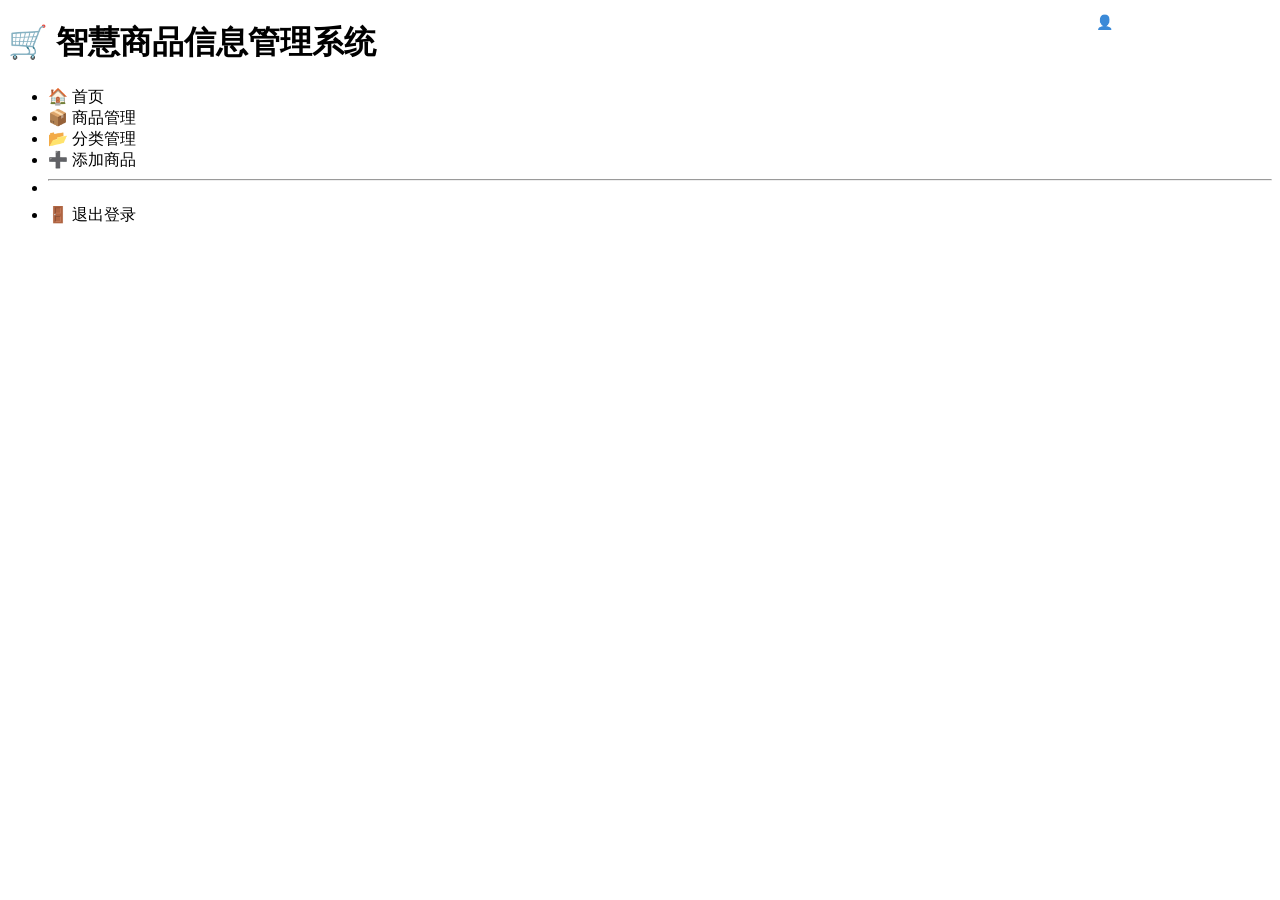
<file: keshe/target/classes/templates/Index.html>
<!DOCTYPE html>
<html xmlns:th="http://www.thymeleaf.org"
      xmlns:sec="http://www.thymeleaf.org/extras/spring-security">
<head>
    <meta charset="UTF-8">
    <title>智慧商品信息管理系统</title>
    <link rel="stylesheet" th:href="@{/css/style.css}">
</head>
<body>
<header class="top-bar">
    <h1>🛒 智慧商品信息管理系统</h1>
    <div style="position:absolute; right:24px; top:14px; color:rgba(255,255,255,0.85); font-size:14px;">
        👤 <span sec:authentication="name">admin</span>
        <span sec:authorize="hasRole('admin')" style="margin-left:6px;background:rgba(255,255,255,0.2);padding:2px 8px;border-radius:10px;font-size:12px;">管理员</span>
        <a th:href="@{/logout}" style="color:#fff;margin-left:12px;text-decoration:none;">退出</a>
    </div>
</header>
<div class="main-container">
    <nav class="sidebar">
        <ul>
            <li><a th:href="@{/}" target="contentFrame" class="active">🏠 首页</a></li>
            <li><a th:href="@{/product/list}" target="contentFrame">📦 商品管理</a></li>
            <!-- 仅管理员可见 -->
            <li sec:authorize="hasRole('admin')">
                <a th:href="@{/category/list}" target="contentFrame">📂 分类管理</a>
            </li>
            <li sec:authorize="hasRole('admin')">
                <a th:href="@{/product/add}" target="contentFrame">➕ 添加商品</a>
            </li>
            <li><hr></li>
            <li><a th:href="@{/logout}">🚪 退出登录</a></li>
        </ul>
    </nav>
    <main class="content">
        <iframe name="contentFrame" th:src="@{/welcome}" frameborder="0" class="content-frame"></iframe>
    </main>
</div>
</body>
</html>
</file>
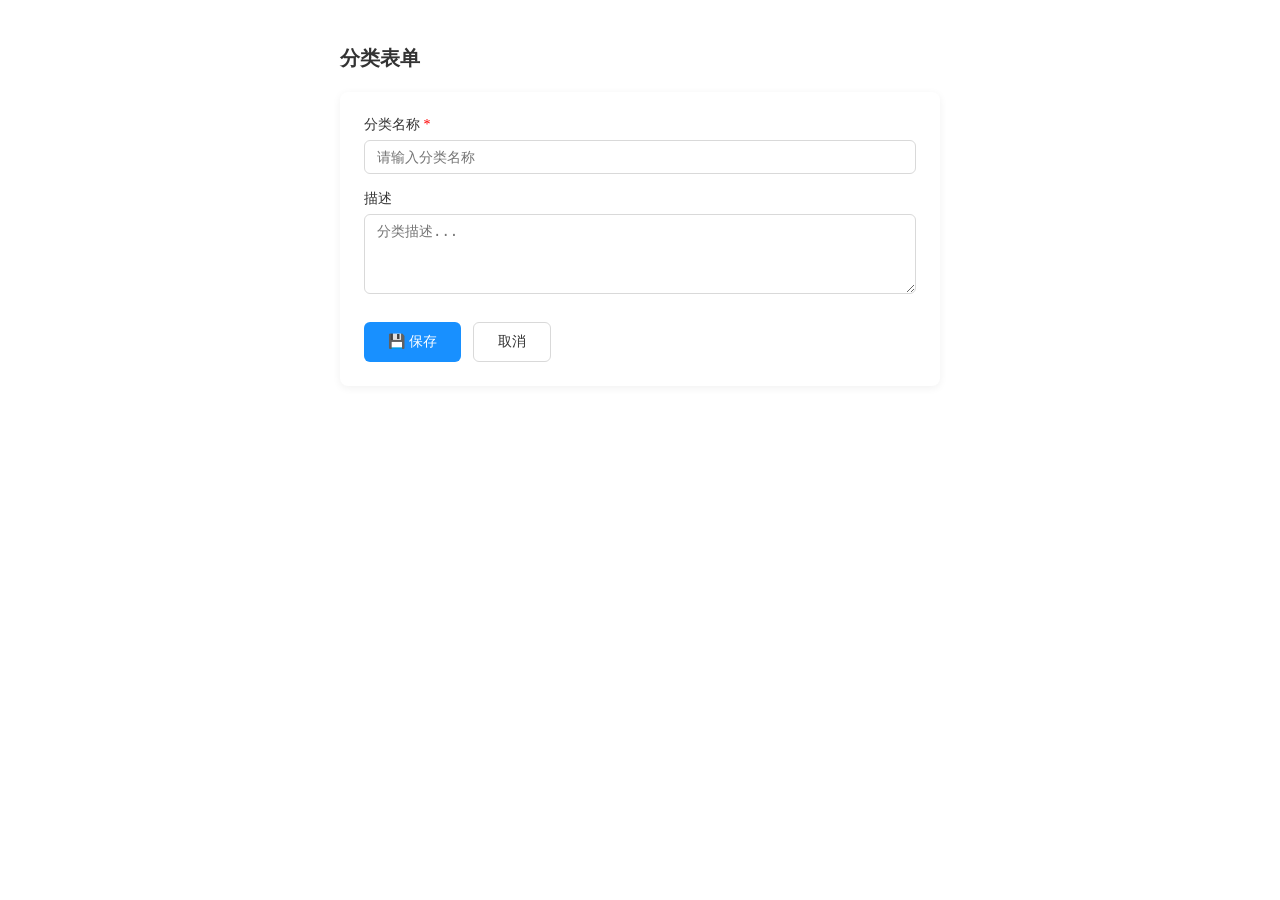
<file: keshe/target/classes/templates/CategoryForm.html>
<!DOCTYPE html>
<html xmlns:th="http://www.thymeleaf.org">
<head>
    <meta charset="UTF-8">
    <title th:text="${category.id == null} ? '添加分类' : '编辑分类'">分类表单</title>
    <link rel="stylesheet" th:href="@{/css/style.css}">
    <style>
        .form-container { padding: 20px 30px; max-width: 600px; margin: 0 auto; }
        .form-container h2 { color: #333; font-size: 20px; margin-bottom: 20px; }
        .form-card { background: #fff; padding: 24px; border-radius: 8px; box-shadow: 0 2px 8px rgba(0,0,0,0.06); }
        .form-group { margin-bottom: 16px; }
        .form-group label { display: block; font-size: 14px; color: #333; margin-bottom: 6px; font-weight: 500; }
        .form-group input, .form-group textarea { width: 100%; padding: 8px 12px; border: 1px solid #d9d9d9; border-radius: 6px; font-size: 14px; box-sizing: border-box; }
        .form-group textarea { resize: vertical; min-height: 80px; }
        .btn-row { display: flex; gap: 12px; margin-top: 24px; }
        .btn { padding: 10px 24px; border: none; border-radius: 6px; font-size: 14px; cursor: pointer; text-decoration: none; display: inline-block; }
        .btn-primary { background: #1890ff; color: #fff; }
        .btn-default { background: #fff; color: #333; border: 1px solid #d9d9d9; }
    </style>
</head>
<body>
<div class="form-container">
    <h2 th:text="${category.id == null} ? '添加分类' : '编辑分类'">分类表单</h2>
    <form class="form-card" method="post" th:action="${formAction}">
        <div class="form-group">
            <label>分类名称 <span style="color:red">*</span></label>
            <input type="text" name="name" th:value="${category.name}" required placeholder="请输入分类名称">
        </div>
        <div class="form-group">
            <label>描述</label>
            <textarea name="descp" th:text="${category.descp}" placeholder="分类描述..."></textarea>
        </div>
        <div class="btn-row">
            <button type="submit" class="btn btn-primary">💾 保存</button>
            <a th:href="@{/category/list}" class="btn btn-default">取消</a>
        </div>
    </form>
</div>
</body>
</html>
</file>
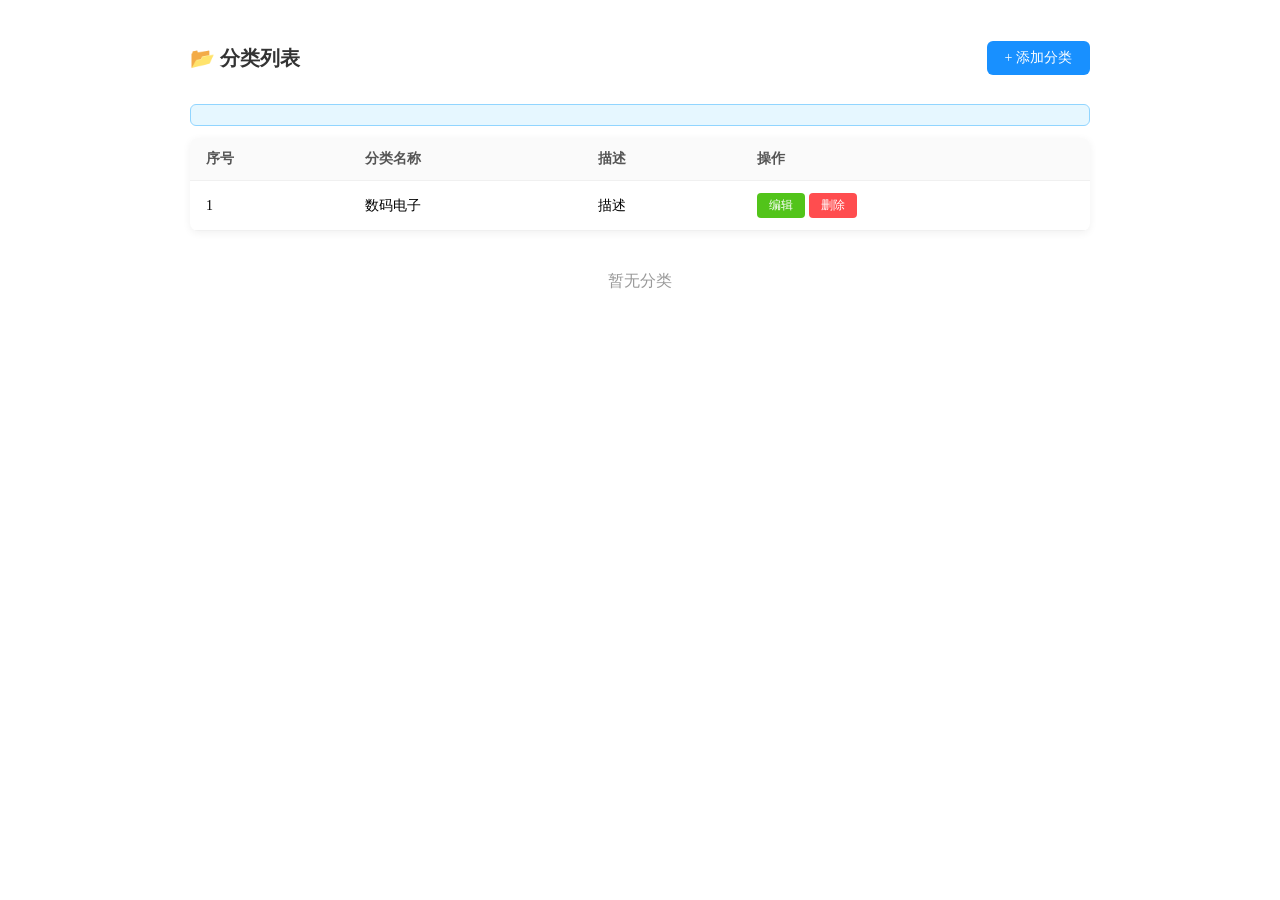
<file: keshe/target/classes/templates/CategoryList.html>
<!DOCTYPE html>
<html xmlns:th="http://www.thymeleaf.org">
<head>
    <meta charset="UTF-8">
    <title>分类管理</title>
    <link rel="stylesheet" th:href="@{/css/style.css}">
    <style>
        .table-container { padding: 20px 30px; max-width: 900px; margin: 0 auto; }
        .table-header { display: flex; justify-content: space-between; align-items: center; margin-bottom: 16px; }
        .table-header h2 { color: #333; font-size: 20px; }
        .btn { padding: 8px 18px; border: none; border-radius: 6px; font-size: 14px; cursor: pointer; text-decoration: none; display: inline-block; }
        .btn-primary { background: #1890ff; color: #fff; }
        .btn-sm { padding: 4px 12px; font-size: 12px; border-radius: 4px; text-decoration: none; display: inline-block; }
        .btn-edit { background: #52c41a; color: #fff; }
        .btn-del { background: #ff4d4f; color: #fff; }
        .msg-tip { background: #e6f7ff; border: 1px solid #91d5ff; color: #1890ff; padding: 10px 16px; border-radius: 6px; margin-bottom: 12px; font-size: 14px; }
        table { width: 100%; border-collapse: collapse; background: #fff; border-radius: 8px; overflow: hidden; box-shadow: 0 2px 8px rgba(0,0,0,0.06); }
        th, td { padding: 12px 16px; text-align: left; border-bottom: 1px solid #f0f0f0; font-size: 14px; }
        th { background: #fafafa; color: #555; font-weight: 600; }
        tr:hover td { background: #f5f9ff; }
    </style>
</head>
<body>
<div class="table-container">
    <div class="table-header">
        <h2>📂 分类列表</h2>
        <a th:href="@{/category/add}" class="btn btn-primary">+ 添加分类</a>
    </div>
    <div th:if="${msg}" class="msg-tip" th:text="${msg}"></div>
    <table th:if="${categories != null and not categories.isEmpty()}">
        <thead>
            <tr><th>序号</th><th>分类名称</th><th>描述</th><th>操作</th></tr>
        </thead>
        <tbody>
            <tr th:each="c, iterStat : ${categories}">
                <td th:text="${iterStat.count}">1</td>
                <td th:text="${c.name}">数码电子</td>
                <td th:text="${c.descp}">描述</td>
                <td>
                    <a th:href="@{/category/edit/{id}(id=${c.id})}" class="btn btn-sm btn-edit">编辑</a>
                    <a th:href="@{/category/delete/{id}(id=${c.id})}" class="btn btn-sm btn-del"
                       onclick="return confirm('确定删除分类「'+this.getAttribute('data-name')+'」吗？')"
                       th:attr="data-name=${c.name}">删除</a>
                </td>
            </tr>
        </tbody>
    </table>
    <div th:unless="${categories != null and not categories.isEmpty()}" style="text-align:center;padding:40px;color:#999;">暂无分类</div>
</div>
</body>
</html>
</file>
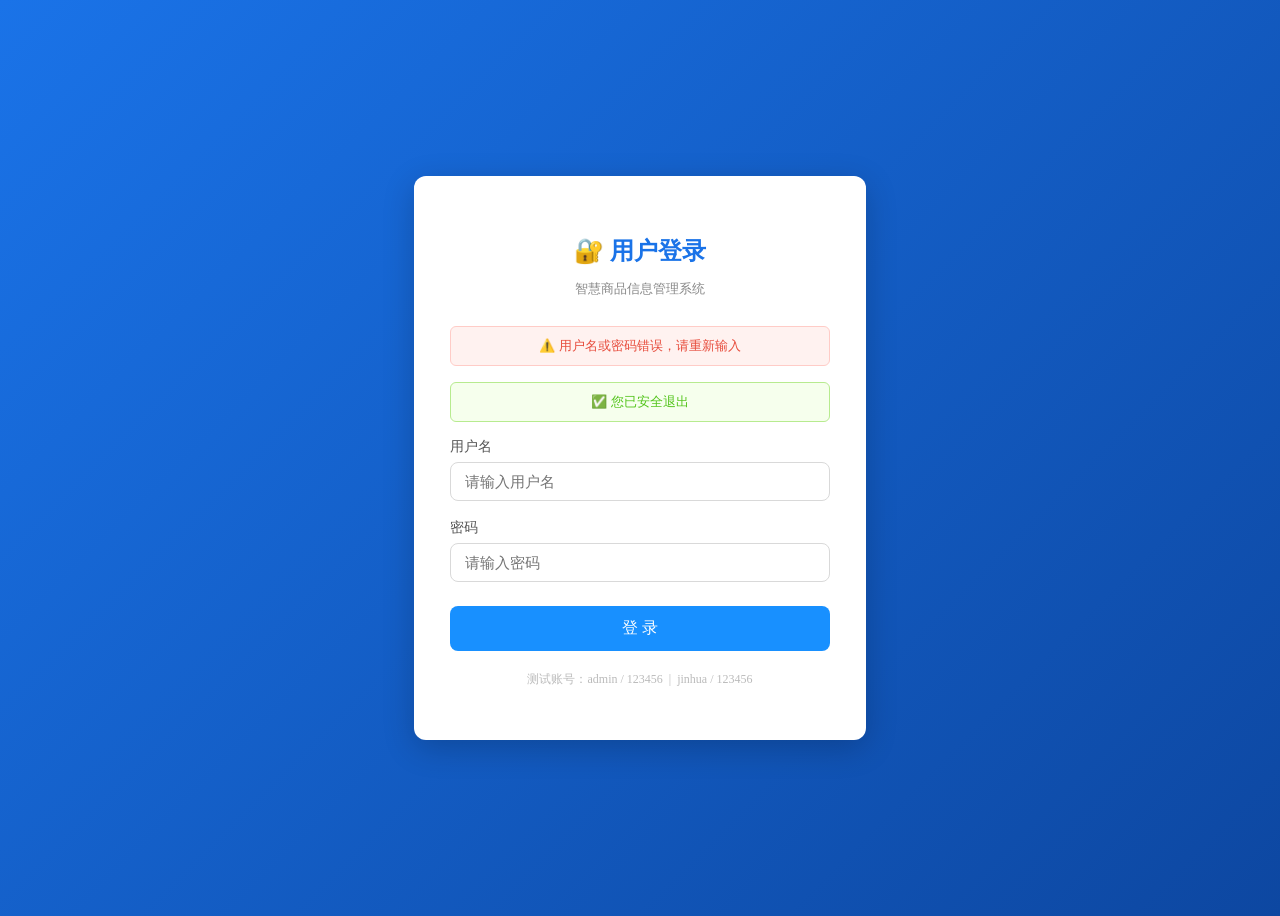
<file: keshe/target/classes/templates/Login.html>
<!DOCTYPE html>
<html xmlns:th="http://www.thymeleaf.org">
<head>
    <meta charset="UTF-8">
    <title>登录 - 智慧商品信息管理系统</title>
    <link rel="stylesheet" th:href="@{/css/style.css}">
    <style>
        .login-page {
            display: flex;
            justify-content: center;
            align-items: center;
            height: 100vh;
            background: linear-gradient(135deg, #1a73e8, #0d47a1);
        }
        .login-box {
            background: #fff;
            padding: 40px 36px;
            border-radius: 12px;
            box-shadow: 0 8px 32px rgba(0,0,0,0.2);
            width: 380px;
            text-align: center;
        }
        .login-box h2 {
            margin-bottom: 8px;
            color: #1a73e8;
            font-size: 24px;
        }
        .login-box .subtitle {
            color: #888;
            font-size: 13px;
            margin-bottom: 28px;
        }
        .form-group {
            margin-bottom: 18px;
            text-align: left;
        }
        .form-group label {
            display: block;
            margin-bottom: 6px;
            color: #555;
            font-size: 14px;
        }
        .form-group input {
            width: 100%;
            padding: 10px 14px;
            border: 1px solid #d9d9d9;
            border-radius: 8px;
            font-size: 15px;
            transition: border-color 0.2s;
            box-sizing: border-box;
        }
        .form-group input:focus {
            outline: none;
            border-color: #1890ff;
            box-shadow: 0 0 0 2px rgba(24,144,255,0.2);
        }
        .btn-login {
            width: 100%;
            padding: 12px;
            background: #1890ff;
            color: #fff;
            border: none;
            border-radius: 8px;
            font-size: 16px;
            cursor: pointer;
            transition: background 0.2s;
            margin-top: 6px;
        }
        .btn-login:hover {
            background: #40a9ff;
        }
        .error-msg {
            background: #fff2f0;
            color: #e74c3c;
            padding: 10px;
            border-radius: 6px;
            font-size: 13px;
            margin-bottom: 16px;
            border: 1px solid #ffccc7;
        }
        .hint {
            margin-top: 20px;
            color: #bbb;
            font-size: 12px;
        }
    </style>
</head>
<body class="login-page">
<div class="login-box">
    <h2>🔐 用户登录</h2>
    <p class="subtitle">智慧商品信息管理系统</p>

    <!-- 登录失败提示 -->
    <div th:if="${param.error}" class="error-msg">
        ⚠️ 用户名或密码错误，请重新输入
    </div>
    <!-- 退出成功提示 -->
    <div th:if="${param.logout}" class="error-msg" style="background:#f6ffed;color:#52c41a;border-color:#b7eb8f;">
        ✅ 您已安全退出
    </div>

    <form th:action="@{/login}" method="post">
                        <div class="form-group">
            <label>用户名</label>
            <input type="text" name="username" placeholder="请输入用户名" required>
        </div>
        <div class="form-group">
            <label>密码</label>
            <input type="password" name="password" placeholder="请输入密码" required>
        </div>
        <button type="submit" class="btn-login">登 录</button>
    </form>
    <p class="hint">测试账号：admin / 123456 &nbsp;|&nbsp; jinhua / 123456</p>
</div>
</body>
</html>
</file>
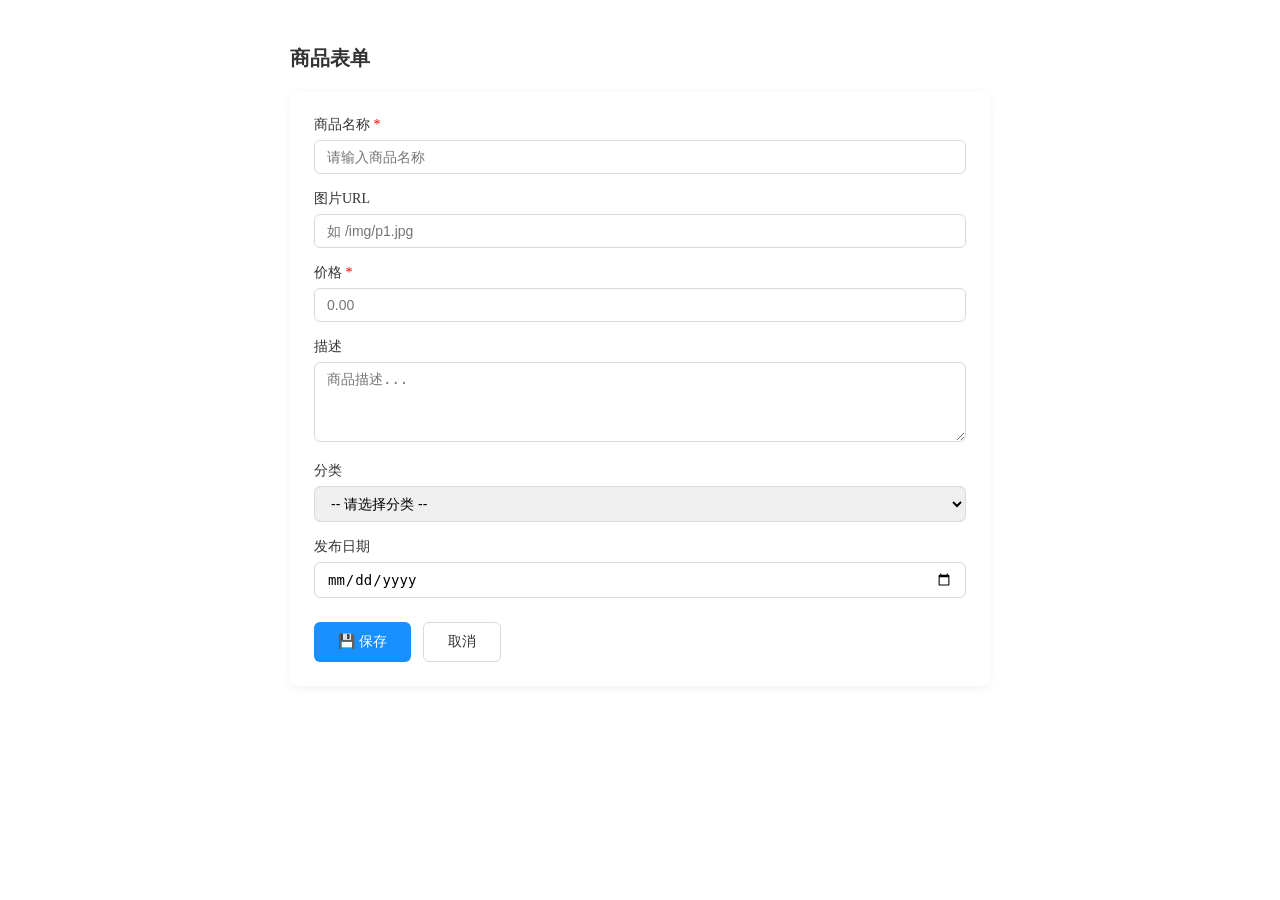
<file: keshe/target/classes/templates/ProductForm.html>
<!DOCTYPE html>
<html xmlns:th="http://www.thymeleaf.org">
<head>
    <meta charset="UTF-8">
    <title th:text="${product.id == null} ? '添加商品' : '编辑商品'">商品表单</title>
    <link rel="stylesheet" th:href="@{/css/style.css}">
    <style>
        .form-container { padding: 20px 30px; max-width: 700px; margin: 0 auto; }
        .form-container h2 { color: #333; font-size: 20px; margin-bottom: 20px; }
        .form-card { background: #fff; padding: 24px; border-radius: 8px; box-shadow: 0 2px 8px rgba(0,0,0,0.06); }
        .form-group { margin-bottom: 16px; }
        .form-group label { display: block; font-size: 14px; color: #333; margin-bottom: 6px; font-weight: 500; }
        .form-group input, .form-group select, .form-group textarea { width: 100%; padding: 8px 12px; border: 1px solid #d9d9d9; border-radius: 6px; font-size: 14px; box-sizing: border-box; }
        .form-group textarea { resize: vertical; min-height: 80px; }
        .btn-row { display: flex; gap: 12px; margin-top: 24px; }
        .btn { padding: 10px 24px; border: none; border-radius: 6px; font-size: 14px; cursor: pointer; text-decoration: none; display: inline-block; }
        .btn-primary { background: #1890ff; color: #fff; }
        .btn-default { background: #fff; color: #333; border: 1px solid #d9d9d9; }
    </style>
</head>
<body>
<div class="form-container">
    <h2 th:text="${product.id == null} ? '添加商品' : '编辑商品'">商品表单</h2>
    <form class="form-card" method="post" th:action="${formAction}">
        <div class="form-group">
            <label>商品名称 <span style="color:red">*</span></label>
            <input type="text" name="name" th:value="${product.name}" required placeholder="请输入商品名称">
        </div>
        <div class="form-group">
            <label>图片URL</label>
            <input type="text" name="photoUrl" th:value="${product.photoUrl}" placeholder="如 /img/p1.jpg">
        </div>
        <div class="form-group">
            <label>价格 <span style="color:red">*</span></label>
            <input type="number" name="price" th:value="${product.price}" step="0.01" required placeholder="0.00">
        </div>
        <div class="form-group">
            <label>描述</label>
            <textarea name="descp" th:text="${product.descp}" placeholder="商品描述..."></textarea>
        </div>
        <div class="form-group">
            <label>分类</label>
            <select name="catId">
                <option value="">-- 请选择分类 --</option>
                <option th:each="c : ${categories}" th:value="${c.id}"
                        th:text="${c.name}"
                        th:selected="${product.catId == c.id}">分类</option>
            </select>
        </div>
        <div class="form-group">
            <label>发布日期</label>
            <input type="date" name="releaseDate"
                   th:value="${product.releaseDate != null ? #temporals.format(product.releaseDate, 'yyyy-MM-dd') : ''}">
        </div>
        <div class="btn-row">
            <button type="submit" class="btn btn-primary">💾 保存</button>
            <a th:href="@{/product/list}" class="btn btn-default">取消</a>
        </div>
    </form>
</div>
</body>
</html>
</file>
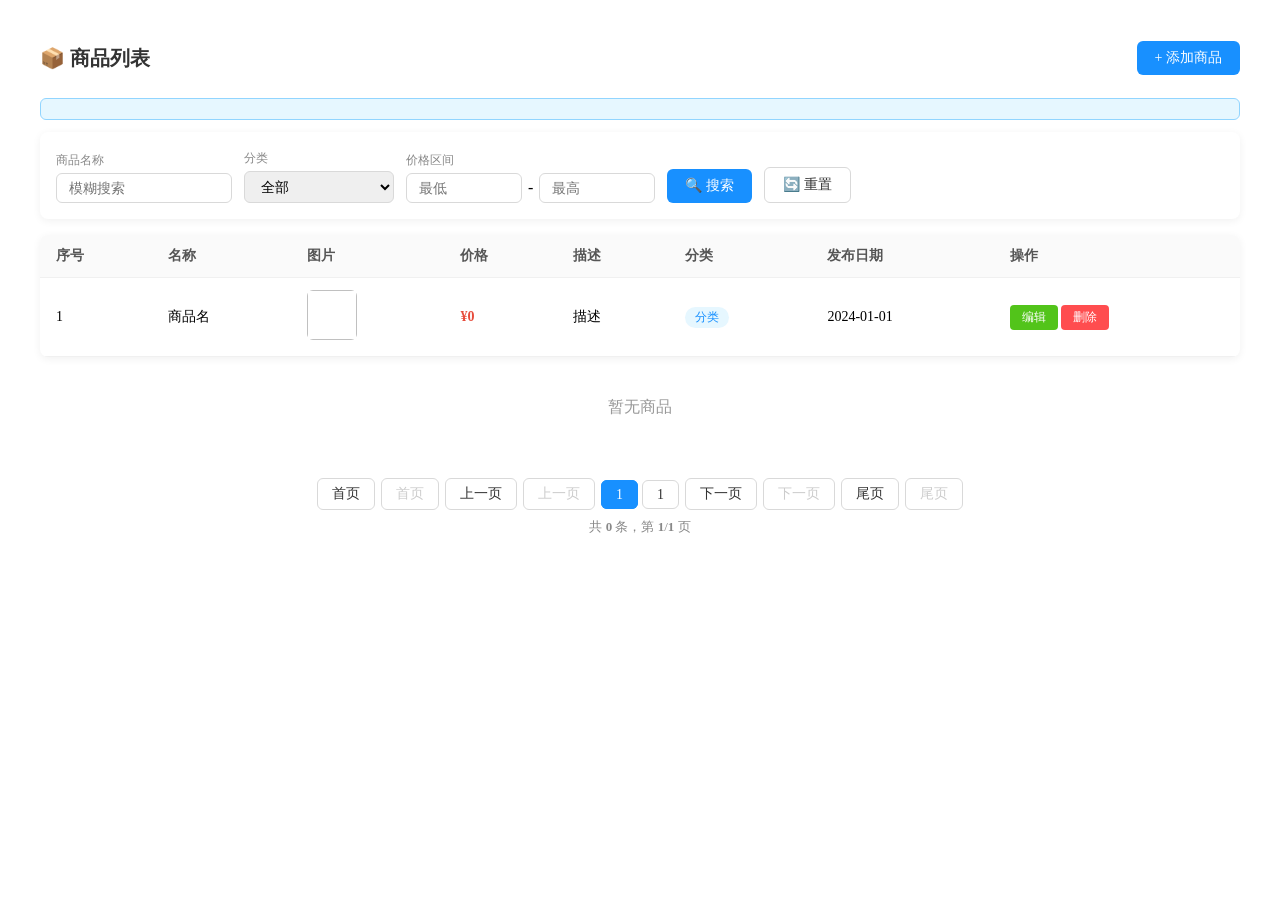
<file: keshe/target/classes/templates/ProductList.html>
<!DOCTYPE html>
<html xmlns:th="http://www.thymeleaf.org">
<head>
    <meta charset="UTF-8">
    <title>商品管理</title>
    <link rel="stylesheet" th:href="@{/css/style.css}">
    <style>
        .table-container { padding: 20px 30px; max-width: 1200px; margin: 0 auto; }
        .table-header { display: flex; justify-content: space-between; align-items: center; margin-bottom: 10px; }
        .table-header h2 { color: #333; font-size: 20px; }
        .btn { padding: 8px 18px; border: none; border-radius: 6px; font-size: 14px; cursor: pointer; text-decoration: none; display: inline-block; }
        .btn-primary { background: #1890ff; color: #fff; }
        .btn-default { background: #fff; color: #333; border: 1px solid #d9d9d9; }
        .search-bar { background: #fff; padding: 16px; border-radius: 8px; margin-bottom: 16px; box-shadow: 0 2px 8px rgba(0,0,0,0.06); display: flex; gap: 12px; flex-wrap: wrap; align-items: flex-end; }
        .search-item { display: flex; flex-direction: column; gap: 4px; }
        .search-item label { font-size: 12px; color: #888; }
        .search-item input, .search-item select { padding: 6px 12px; border: 1px solid #d9d9d9; border-radius: 6px; font-size: 14px; width: 150px; }
        .price-range { display: flex; align-items: center; gap: 6px; }
        .price-range input { width: 90px; }
        table { width: 100%; border-collapse: collapse; background: #fff; border-radius: 8px; overflow: hidden; box-shadow: 0 2px 8px rgba(0,0,0,0.06); }
        th, td { padding: 12px 16px; text-align: left; border-bottom: 1px solid #f0f0f0; font-size: 14px; }
        th { background: #fafafa; color: #555; font-weight: 600; }
        tr:hover td { background: #f5f9ff; }
        .price { color: #e74c3c; font-weight: 600; }
        .cat-tag { display: inline-block; padding: 2px 10px; background: #e6f7ff; color: #1890ff; border-radius: 12px; font-size: 12px; }
        .pagination { display: flex; justify-content: center; align-items: center; gap: 6px; margin-top: 20px; }
        .pagination a, .pagination span { padding: 6px 14px; border: 1px solid #d9d9d9; border-radius: 6px; font-size: 14px; text-decoration: none; color: #333; background: #fff; }
        .pagination a:hover { border-color: #1890ff; color: #1890ff; }
        .pagination .current { background: #1890ff; color: #fff; border-color: #1890ff; }
        .pagination .disabled { color: #ccc; cursor: not-allowed; }
        .page-info { text-align: center; color: #888; font-size: 13px; margin-top: 8px; }
        .btn-sm { padding: 4px 12px; font-size: 12px; border-radius: 4px; }
        .btn-edit { background: #52c41a; color: #fff; }
        .btn-del { background: #ff4d4f; color: #fff; }
        .msg-tip { background: #e6f7ff; border: 1px solid #91d5ff; color: #1890ff; padding: 10px 16px; border-radius: 6px; margin-bottom: 12px; font-size: 14px; }
    </style>
</head>
<body>
<div class="table-container">
    <div class="table-header">
        <h2>📦 商品列表</h2>
        <a th:href="@{/product/add}" class="btn btn-primary">+ 添加商品</a>
    </div>
    <div th:if="${msg}" class="msg-tip" th:text="${msg}"></div>
    <form class="search-bar" th:action="@{/product/list}" method="get">
        <div class="search-item">
            <label>商品名称</label>
            <input type="text" name="name" th:value="${name}" placeholder="模糊搜索">
        </div>
        <div class="search-item">
            <label>分类</label>
            <select name="catId">
                <option value="">全部</option>
                <option th:each="c : ${categories}" th:value="${c.id}" th:text="${c.name}">分类</option>
            </select>
        </div>
        <div class="search-item">
            <label>价格区间</label>
            <div class="price-range">
                <input type="number" name="minPrice" th:value="${minPrice}" placeholder="最低" step="0.01">
                <span>-</span>
                <input type="number" name="maxPrice" th:value="${maxPrice}" placeholder="最高" step="0.01">
            </div>
        </div>
        <div class="search-item">
            <label>&nbsp;</label>
            <button type="submit" class="btn btn-primary">🔍 搜索</button>
        </div>
        <div class="search-item">
            <label>&nbsp;</label>
            <a th:href="@{/product/list}" class="btn btn-default">🔄 重置</a>
        </div>
    </form>
    <table th:if="${pageInfo.list != null and not pageInfo.list.isEmpty()}">
        <thead>
            <tr><th>序号</th><th>名称</th><th>图片</th><th>价格</th><th>描述</th><th>分类</th><th>发布日期</th><th>操作</th></tr>
        </thead>
        <tbody>
            <tr th:each="p, iterStat : ${pageInfo.list}">
                <td th:text="${(pageInfo.pageNum - 1) * pageInfo.pageSize + iterStat.count}">1</td>
                <td th:text="${p.name}">商品名</td>
                <td><img th:src="${p.photoUrl}" style="width:50px;height:50px;object-fit:cover;border-radius:6px;"></td>
                <td class="price" th:text="'¥' + ${#numbers.formatDecimal(p.price, 1, 2)}">¥0</td>
                <td th:text="${p.descp}">描述</td>
                <td><span class="cat-tag" th:text="${p.categoryName}">分类</span></td>
                <td th:text="${#temporals.format(p.releaseDate, 'yyyy-MM-dd')}">2024-01-01</td>
                <td>
                    <a th:href="@{/product/edit/{id}(id=${p.id})}" class="btn btn-sm btn-edit">编辑</a>
                    <a th:href="@{/product/delete/{id}(id=${p.id})}" class="btn btn-sm btn-del"
                       onclick="return confirm('确定删除商品「'+this.getAttribute('data-name')+'」吗？')"
                       th:attr="data-name=${p.name}">删除</a>
                </td>
            </tr>
        </tbody>
    </table>
    <div th:unless="${pageInfo.list != null and not pageInfo.list.isEmpty()}" style="text-align:center;padding:40px;color:#999;">暂无商品</div>
    <div th:if="${pageInfo.pages > 1}">
        <div class="pagination">
            <a th:if="${pageInfo.pageNum > 1}" th:href="@{/product/list(pageNum=1,name=${name},catId=${catId},minPrice=${minPrice},maxPrice=${maxPrice})}">首页</a>
            <span th:unless="${pageInfo.pageNum > 1}" class="disabled">首页</span>
            <a th:if="${pageInfo.pageNum > 1}" th:href="@{/product/list(pageNum=${pageInfo.pageNum - 1},name=${name},catId=${catId},minPrice=${minPrice},maxPrice=${maxPrice})}">上一页</a>
            <span th:unless="${pageInfo.pageNum > 1}" class="disabled">上一页</span>
            <th:block th:each="i : ${#numbers.sequence(1, pageInfo.pages)}">
                <span th:if="${i == pageInfo.pageNum}" class="current" th:text="${i}">1</span>
                <a th:unless="${i == pageInfo.pageNum}" th:href="@{/product/list(pageNum=${i},name=${name},catId=${catId},minPrice=${minPrice},maxPrice=${maxPrice})}" th:text="${i}">1</a>
            </th:block>
            <a th:if="${pageInfo.pageNum < pageInfo.pages}" th:href="@{/product/list(pageNum=${pageInfo.pageNum + 1},name=${name},catId=${catId},minPrice=${minPrice},maxPrice=${maxPrice})}">下一页</a>
            <span th:unless="${pageInfo.pageNum < pageInfo.pages}" class="disabled">下一页</span>
            <a th:if="${pageInfo.pageNum < pageInfo.pages}" th:href="@{/product/list(pageNum=${pageInfo.pages},name=${name},catId=${catId},minPrice=${minPrice},maxPrice=${maxPrice})}">尾页</a>
            <span th:unless="${pageInfo.pageNum < pageInfo.pages}" class="disabled">尾页</span>
        </div>
        <p class="page-info">共 <strong th:text="${pageInfo.total}">0</strong> 条，第 <strong th:text="${pageInfo.pageNum}">1</strong>/<strong th:text="${pageInfo.pages}">1</strong> 页</p>
    </div>
</div>
</body>
</html>
</file>
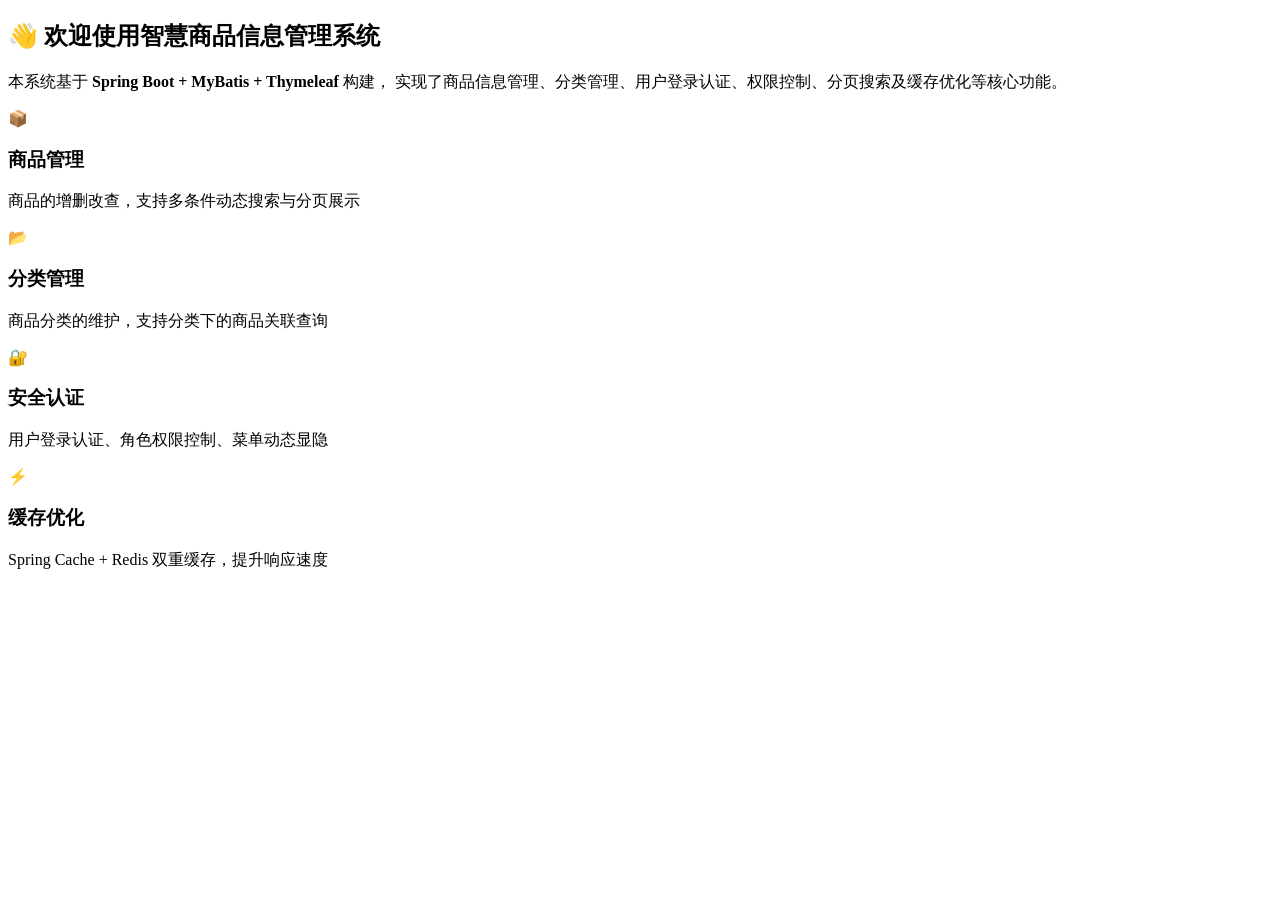
<file: keshe/target/classes/templates/Welcome.html>
<!DOCTYPE html>
<html xmlns:th="http://www.thymeleaf.org">
<head>
    <meta charset="UTF-8">
    <title>欢迎</title>
    <link rel="stylesheet" th:href="@{/css/style.css}">
</head>
<body class="welcome-page">
<div class="welcome-container">
    <h2>👋 欢迎使用智慧商品信息管理系统</h2>
    <p class="welcome-desc">
        本系统基于 <strong>Spring Boot + MyBatis + Thymeleaf</strong> 构建，
        实现了商品信息管理、分类管理、用户登录认证、权限控制、分页搜索及缓存优化等核心功能。
    </p>
    <div class="feature-grid">
        <div class="feature-card">
            <span class="icon">📦</span>
            <h3>商品管理</h3>
            <p>商品的增删改查，支持多条件动态搜索与分页展示</p>
        </div>
        <div class="feature-card">
            <span class="icon">📂</span>
            <h3>分类管理</h3>
            <p>商品分类的维护，支持分类下的商品关联查询</p>
        </div>
        <div class="feature-card">
            <span class="icon">🔐</span>
            <h3>安全认证</h3>
            <p>用户登录认证、角色权限控制、菜单动态显隐</p>
        </div>
        <div class="feature-card">
            <span class="icon">⚡</span>
            <h3>缓存优化</h3>
            <p>Spring Cache + Redis 双重缓存，提升响应速度</p>
        </div>
    </div>
</div>
</body>
</html>
</file>
